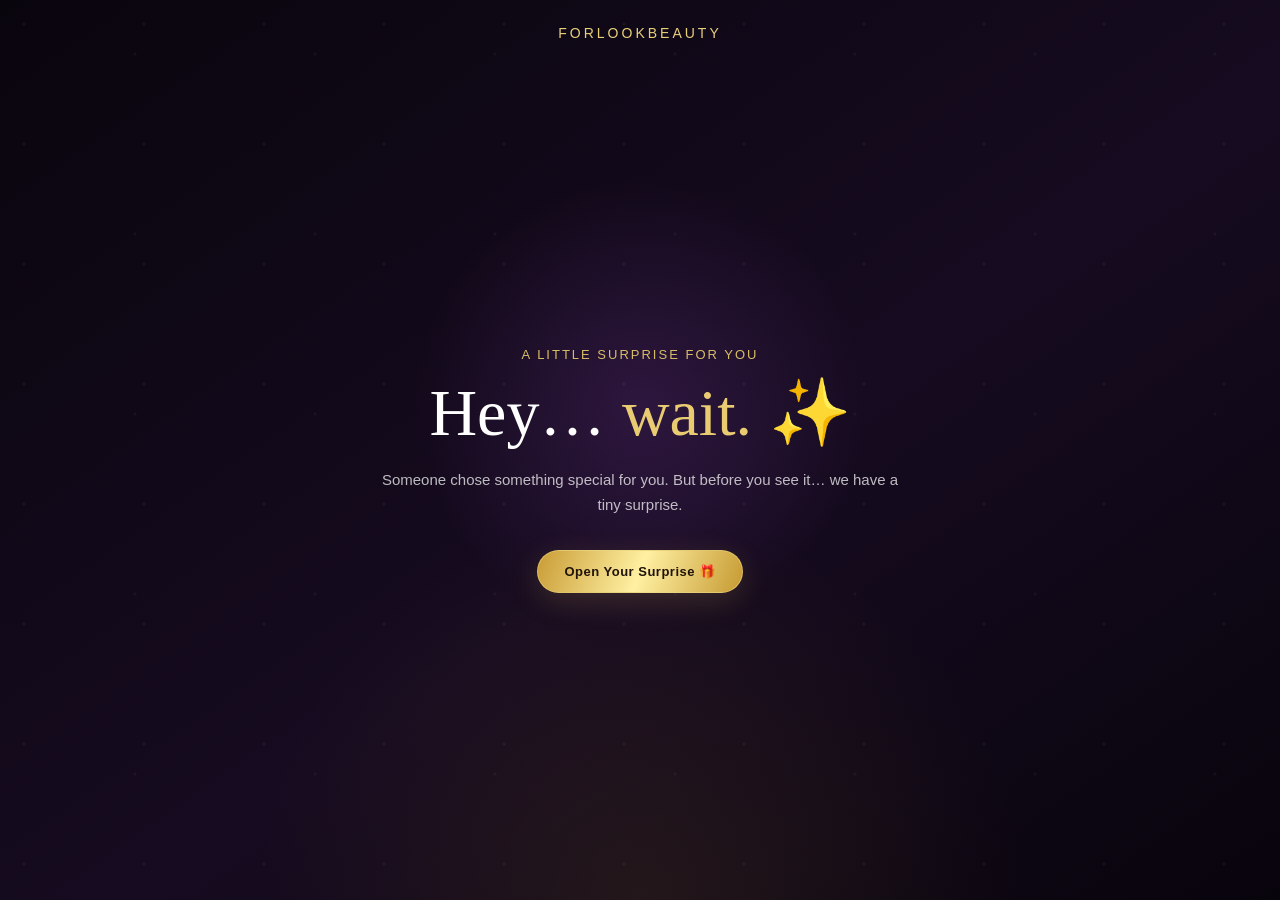
<file: forlookbeautyanimation.html>
<!DOCTYPE html>
<html lang="en">
<head>
<meta charset="UTF-8">
<meta name="viewport" content="width=device-width, initial-scale=1.0">
<meta name="theme-color" content="#12091d">

<title>ForLookBeauty - Your Surprise Is Waiting</title>

<style>
* {
    margin: 0;
    padding: 0;
    box-sizing: border-box;
}

html,
body {
    width: 100%;
    min-height: 100%;
}

body {
    font-family: Georgia, "Times New Roman", serif;
    background: #09050d;
    color: white;
    overflow: hidden;
}

button {
    font: inherit;
}

.page {
    position: relative;
    width: 100vw;
    height: 100vh;
    min-height: 620px;
    overflow: hidden;

    background:
        radial-gradient(
            circle at 50% 45%,
            rgba(137, 68, 179, 0.22),
            transparent 28%
        ),
        radial-gradient(
            circle at 50% 100%,
            rgba(204, 153, 54, 0.10),
            transparent 35%
        ),
        linear-gradient(
            145deg,
            #09050d,
            #160b20 55%,
            #08040c
        );
}

.page::before {
    content: "";
    position: absolute;
    inset: 0;

    background:
        radial-gradient(
            circle at 20% 20%,
            rgba(255,255,255,.05) 0 1px,
            transparent 2px
        ),
        radial-gradient(
            circle at 75% 30%,
            rgba(255,255,255,.04) 0 1px,
            transparent 2px
        );

    background-size: 120px 120px, 180px 180px;

    pointer-events: none;
}


/* =========================================
   GOLD PARTICLES
========================================= */

.particles {
    position: absolute;
    inset: 0;
    pointer-events: none;
    overflow: hidden;
}

.particle {
    position: absolute;

    width: 3px;
    height: 3px;

    border-radius: 50%;

    background: #f6d77a;

    box-shadow:
        0 0 12px #f6d77a;

    opacity: 0;

    animation:
        floatUp linear infinite;
}

@keyframes floatUp {

    0% {
        transform:
            translateY(30px)
            scale(.5);

        opacity: 0;
    }

    20% {
        opacity: .8;
    }

    80% {
        opacity: .5;
    }

    100% {
        transform:
            translateY(-110vh)
            scale(1);

        opacity: 0;
    }
}


/* =========================================
   BRAND
========================================= */

.brand {
    position: absolute;

    top: 25px;
    left: 0;

    width: 100%;

    text-align: center;

    z-index: 20;

    letter-spacing: 3px;

    font-family: Arial, sans-serif;

    font-size: 14px;

    color: #e8cf7a;

    text-transform: uppercase;
}


/* =========================================
   SCREEN SYSTEM
========================================= */

.screen {
    position: absolute;

    inset: 0;

    display: flex;

    justify-content: center;
    align-items: center;

    flex-direction: column;

    padding: 70px 20px 30px;

    text-align: center;

    opacity: 0;

    visibility: hidden;

    transform: translateY(20px);

    transition:
        opacity .65s ease,
        transform .65s ease,
        visibility .65s;

    z-index: 10;
}

.screen.active {
    opacity: 1;

    visibility: visible;

    transform: translateY(0);
}


/* =========================================
   TEXT
========================================= */

.small {
    font-family: Arial, sans-serif;

    font-size: 13px;

    letter-spacing: 2px;

    color: #d8bd67;

    text-transform: uppercase;

    margin-bottom: 15px;
}

.headline {
    max-width: 650px;

    font-size:
        clamp(34px, 7vw, 66px);

    line-height: 1.08;

    font-weight: 400;

    color: #fff;
}

.subtext {
    max-width: 520px;

    margin-top: 18px;

    font-family: Arial, sans-serif;

    font-size: 15px;

    line-height: 1.7;

    color:
        rgba(255,255,255,.72);
}

.gold {
    color: #e9cc72;
}


/* =========================================
   BUTTON
========================================= */

.btn {
    margin-top: 32px;

    border:
        1px solid rgba(232,207,122,.65);

    border-radius: 999px;

    padding:
        13px 26px;

    color: #20140a;

    background:
        linear-gradient(
            110deg,
            #c99c35,
            #fff0a2,
            #c69a32
        );

    cursor: pointer;

    font-family: Arial, sans-serif;

    font-weight: 700;

    font-size: 13px;

    letter-spacing: .5px;

    box-shadow:
        0 8px 30px
        rgba(224,184,75,.16);

    transition:
        transform .25s ease,
        box-shadow .25s ease;
}

.btn:hover {
    transform: translateY(-3px);

    box-shadow:
        0 12px 38px
        rgba(224,184,75,.32);
}

.btn.secondary {
    color: #f4df91;

    background:
        rgba(255,255,255,.04);

    border-color:
        rgba(232,207,122,.4);
}

.buttons {
    display: flex;

    gap: 12px;

    flex-wrap: wrap;

    justify-content: center;
}


/* =========================================
   GIFT BOX
========================================= */

.gift-wrap {
    position: relative;

    width: 250px;
    height: 230px;

    margin:
        10px auto 15px;

    perspective: 800px;
}

.gift-box {
    position: absolute;

    left: 50%;
    bottom: 20px;

    width: 180px;
    height: 120px;

    transform:
        translateX(-50%);

    background:
        linear-gradient(
            135deg,
            #5f257c,
            #341044
        );

    border:
        1px solid rgba(232,207,122,.35);

    border-radius:
        5px 5px 12px 12px;

    box-shadow:
        0 25px 55px rgba(0,0,0,.5),
        inset 0 0 25px
        rgba(255,255,255,.04);
}

.gift-box::after {
    content: "";

    position: absolute;

    top: 0;
    left: 50%;

    width: 20px;
    height: 100%;

    transform:
        translateX(-50%);

    background:
        linear-gradient(
            90deg,
            #b8882c,
            #f3dc83,
            #b8882c
        );

    opacity: .9;
}

.gift-lid {
    position: absolute;

    left: 50%;
    bottom: 125px;

    width: 205px;
    height: 38px;

    transform:
        translateX(-50%);

    transform-origin:
        left bottom;

    background:
        linear-gradient(
            135deg,
            #70318e,
            #3d1250
        );

    border:
        1px solid
        rgba(232,207,122,.45);

    border-radius: 7px;

    box-shadow:
        0 12px 25px
        rgba(0,0,0,.35);

    transition:
        transform 1s
        cubic-bezier(.2,.8,.2,1);

    z-index: 4;
}

.gift-lid::after {
    content: "";

    position: absolute;

    left: 50%;
    top: 0;

    width: 20px;
    height: 100%;

    transform:
        translateX(-50%);

    background:
        linear-gradient(
            90deg,
            #b8882c,
            #f3dc83,
            #b8882c
        );
}

.ribbon {
    position: absolute;

    left: 50%;
    bottom: 144px;

    width: 24px;
    height: 35px;

    transform:
        translateX(-50%);

    background:
        linear-gradient(
            90deg,
            #b8882c,
            #f3dc83,
            #b8882c
        );

    z-index: 6;

    transition:
        transform .8s ease,
        opacity .4s ease;
}

.bow {
    position: absolute;

    left: 50%;
    bottom: 166px;

    width: 70px;
    height: 35px;

    transform:
        translateX(-50%);

    z-index: 7;

    transition:
        transform .8s ease,
        opacity .4s ease;
}

.bow::before,
.bow::after {
    content: "";

    position: absolute;

    top: 5px;

    width: 40px;
    height: 25px;

    border:
        6px solid #e7c968;

    background: transparent;
}

.bow::before {
    right: 35px;

    border-radius:
        50% 10% 50% 50%;

    transform:
        rotate(20deg);
}

.bow::after {
    left: 35px;

    border-radius:
        10% 50% 50% 50%;

    transform:
        rotate(-20deg);
}

.gift-wrap.open .gift-lid {
    transform:
        translateX(-50%)
        rotate(-28deg)
        translateY(-20px);
}

.gift-wrap.open .ribbon,
.gift-wrap.open .bow {
    opacity: 0;

    transform:
        translateX(-50%)
        translateY(-35px);
}


/* =========================================
   JEWELLERY
========================================= */

.jewellery {
    position: absolute;

    left: 50%;
    bottom: 65px;

    width: 120px;
    height: 105px;

    transform:
        translateX(-50%)
        translateY(25px)
        scale(.65);

    opacity: 0;

    transition:
        opacity .9s ease,
        transform 1s
        cubic-bezier(.2,.9,.2,1);

    z-index: 2;
}

.gift-wrap.open .jewellery {
    opacity: 1;

    transform:
        translateX(-50%)
        translateY(-25px)
        scale(1);
}

.chain-left,
.chain-right {
    position: absolute;

    top: 0;

    width: 70px;
    height: 78px;

    border:
        2px solid #e8c967;

    border-bottom-color:
        transparent;

    border-radius: 50%;

    box-shadow:
        0 0 12px
        rgba(232,201,103,.55);
}

.chain-left {
    left: -2px;

    transform:
        rotate(23deg);
}

.chain-right {
    right: -2px;

    transform:
        rotate(-23deg);
}

.pendant {
    position: absolute;

    left: 50%;
    top: 56px;

    width: 34px;
    height: 34px;

    transform:
        translateX(-50%)
        rotate(45deg);

    background:
        linear-gradient(
            135deg,
            #fff5b8,
            #d2a735 55%,
            #fff1a0
        );

    box-shadow:
        0 0 12px #e7c967,
        0 0 30px
        rgba(231,201,103,.65);
}

.pendant::after {
    content: "";

    position: absolute;

    inset: 7px;

    border:
        2px solid
        rgba(255,255,255,.7);
}


/* =========================================
   MESSAGE
========================================= */

.message-card {
    max-width: 650px;

    padding:
        28px 25px;

    border:
        1px solid
        rgba(232,207,122,.25);

    border-radius: 20px;

    background:
        rgba(255,255,255,.035);

    box-shadow:
        0 25px 80px
        rgba(0,0,0,.35);

    backdrop-filter:
        blur(10px);
}

.quote {
    font-size:
        clamp(25px, 5vw, 44px);

    line-height: 1.25;

    color: #fff;

    font-weight: 400;
}

.cursor {
    display: inline-block;

    width: 2px;
    height: .9em;

    margin-left: 4px;

    vertical-align: -2px;

    background: #e9cc72;

    animation:
        blink .7s infinite;
}

@keyframes blink {

    50% {
        opacity: 0;
    }
}


/* =========================================
   PRODUCT
========================================= */

.product-box {
    width:
        min(380px, 90vw);

    padding: 25px;

    border-radius: 24px;

    background:
        rgba(255,255,255,.045);

    border:
        1px solid
        rgba(232,207,122,.22);

    box-shadow:
        0 25px 70px
        rgba(0,0,0,.35);
}

.product-visual {
    height: 190px;

    border-radius: 18px;

    display: flex;

    align-items: center;
    justify-content: center;

    background:
        radial-gradient(
            circle,
            rgba(232,207,122,.15),
            transparent 55%
        ),
        #130b1b;

    overflow: hidden;

    position: relative;
}

.product-visual::before {
    content: "YOUR JEWELLERY";

    position: absolute;

    color:
        rgba(255,255,255,.18);

    font-family: Arial, sans-serif;

    font-size: 11px;

    letter-spacing: 3px;
}

.product-ring {
    position: relative;

    width: 85px;
    height: 85px;

    border:
        8px solid #d8b74f;

    border-radius: 50%;

    box-shadow:
        0 0 25px
        rgba(230,199,99,.45);

    z-index: 2;
}

.product-ring::after {
    content: "";

    position: absolute;

    left: 50%;
    top: -28px;

    width: 25px;
    height: 25px;

    transform:
        translateX(-50%)
        rotate(45deg);

    background:
        linear-gradient(
            135deg,
            #fffbd0,
            #e5c75f
        );

    box-shadow:
        0 0 18px #f1d978;
}

.product-name {
    margin-top: 18px;

    font-size: 21px;

    color: #f1d986;
}

.product-copy {
    margin-top: 8px;

    font-family: Arial, sans-serif;

    font-size: 12px;

    line-height: 1.6;

    color:
        rgba(255,255,255,.65);
}


/* =========================================
   SHARE
========================================= */

.share-note {
    margin-top: 18px;

    font-family: Arial, sans-serif;

    font-size: 12px;

    color:
        rgba(255,255,255,.55);
}

.heart {
    display: inline-block;

    color: #d993b9;

    animation:
        tinyFloat 2s ease-in-out infinite;
}

@keyframes tinyFloat {

    50% {
        transform:
            translateY(-4px);
    }
}


/* =========================================
   MOBILE
========================================= */

@media (max-width: 600px) {

    .page {
        min-height: 100svh;
    }

    .brand {
        top: 20px;
        font-size: 12px;
    }

    .screen {
        padding-top: 60px;
    }

    .gift-wrap {
        transform: scale(.88);

        margin-top: -5px;
        margin-bottom: -5px;
    }

    .subtext {
        font-size: 14px;
    }

    .message-card {
        padding:
            24px 18px;
    }

    .product-box {
        padding: 18px;
    }
}
</style>
</head>


<body>

<div class="page" id="page">

    <!-- Floating particles -->
    <div class="particles" id="particles"></div>


    <!-- Brand -->
    <div class="brand">
        ForLookBeauty
    </div>


    <!-- =====================================
         SCREEN 1
    ====================================== -->

    <section class="screen active" id="screen1">

        <div class="small">
            A little surprise for you
        </div>

        <h1 class="headline">
            Hey… <span class="gold">wait.</span> ✨
        </h1>

        <p class="subtext">
            Someone chose something special for you.
            But before you see it… we have a tiny surprise.
        </p>

        <button class="btn" id="startBtn">
            Open Your Surprise 🎁
        </button>

    </section>


    <!-- =====================================
         SCREEN 2
    ====================================== -->

    <section class="screen" id="screen2">

        <div class="gift-wrap" id="giftWrap">

            <!-- Jewellery -->
            <div class="jewellery">

                <div class="chain-left"></div>

                <div class="chain-right"></div>

                <div class="pendant"></div>

            </div>


            <!-- Gift -->
            <div class="gift-box"></div>

            <div class="gift-lid"></div>

            <div class="ribbon"></div>

            <div class="bow"></div>

        </div>


        <div class="small">
            For someone special
        </div>


        <h2 class="headline">

            Something beautiful<br>

            is waiting for you.

        </h2>


        <p class="subtext">

            Because ordinary gifts are easy to forget…
            but the feeling behind them isn't.

        </p>


        <button class="btn" id="openBtn">
            Open The Box ✨
        </button>

    </section>


    <!-- =====================================
         SCREEN 3
    ====================================== -->

    <section class="screen" id="screen3">

        <div class="message-card">

            <div class="small">
                A little reminder
            </div>

            <div class="quote" id="quote"></div>

            <span class="cursor"></span>

        </div>


        <button class="btn" id="continueBtn">
            One More Thing 💜
        </button>

    </section>


    <!-- =====================================
         SCREEN 4
    ====================================== -->

    <section class="screen" id="screen4">

        <div class="product-box">

            <div class="product-visual">

                <div class="product-ring"></div>

            </div>


            <div class="product-name">

                Made to make you sparkle ✨

            </div>


            <div class="product-copy">

                Discover beautiful pieces from
                ForLookBeauty — jewellery made for
                your moments, your people, and your story.

            </div>

        </div>


        <div class="buttons">

            <button class="btn" id="shopBtn">

                Shop Now ✨

            </button>


            <button
                class="btn secondary"
                id="shareBtn">

                Claim Your Surprise 💌

            </button>

        </div>


        <div class="share-note">

            A little sparkle.
            A lot of love.

            <span class="heart">
                ♥
            </span>

        </div>

    </section>

</div>


<script>

/* =========================================
   CREATE GOLD PARTICLES
========================================= */

const particles =
    document.getElementById("particles");


for (let i = 0; i < 45; i++) {

    const particle =
        document.createElement("span");

    particle.className =
        "particle";

    particle.style.left =
        Math.random() * 100 + "%";

    particle.style.top =
        (55 + Math.random() * 50) + "%";

    particle.style.animationDuration =
        (5 + Math.random() * 8) + "s";

    particle.style.animationDelay =
        (Math.random() * 7) + "s";

    particle.style.transform =
        "scale(" +
        (0.5 + Math.random()) +
        ")";

    particles.appendChild(particle);
}


/* =========================================
   SCREEN SYSTEM
========================================= */

const screens = [

    document.getElementById("screen1"),

    document.getElementById("screen2"),

    document.getElementById("screen3"),

    document.getElementById("screen4")

];


function showScreen(number) {

    screens.forEach(
        function(screen, index) {

            screen.classList.toggle(
                "active",
                index === number - 1
            );

        }
    );

}


/* =========================================
   FIRST BUTTON
========================================= */

document
    .getElementById("startBtn")
    .addEventListener(
        "click",
        function() {

            showScreen(2);

        }
    );


/* =========================================
   OPEN GIFT
========================================= */

const giftWrap =
    document.getElementById("giftWrap");


document
    .getElementById("openBtn")
    .addEventListener(
        "click",
        function() {

            giftWrap.classList.add("open");

            const button = this;

            button.disabled = true;

            button.textContent =
                "Opening... ✨";


            setTimeout(
                function() {

                    showScreen(3);

                    typeMessage();

                },
                1700
            );

        }
    );


/* =========================================
   TYPEWRITER
========================================= */

const quoteText =
    "You deserve beautiful things… and beautiful moments.";

const quote =
    document.getElementById("quote");

let typingStarted = false;


function typeMessage() {

    if (typingStarted) {
        return;
    }

    typingStarted = true;

    quote.textContent = "";

    let index = 0;


    const timer =
        setInterval(
            function() {

                quote.textContent +=
                    quoteText.charAt(index);

                index++;


                if (
                    index >=
                    quoteText.length
                ) {

                    clearInterval(timer);

                }

            },
            55
        );

}


/* =========================================
   CONTINUE
========================================= */

document
    .getElementById("continueBtn")
    .addEventListener(
        "click",
        function() {

            showScreen(4);

        }
    );


/* =========================================
   SHOP NOW
========================================= */

document
    .getElementById("shopBtn")
    .addEventListener(
        "click",
        function() {

            /*
             * Yahan apni actual website
             * ka link daal sakti ho.
             */

            const shopUrl =
                "https://www.forlookbeauty.com";

            window.open(
                shopUrl,
                "_blank"
            );

        }
    );

/* =========================================
   CLAIM YOUR GIFT BUTTON
========================================= */

document
    .getElementById("shareBtn")
    .addEventListener(
        "click",
        function() {

            window.location.href =
                "https://www.forlookbeauty.com/product-page/clam-your-free-review-gift";

        }
    );

</script>
</body>
</html>
</file>
